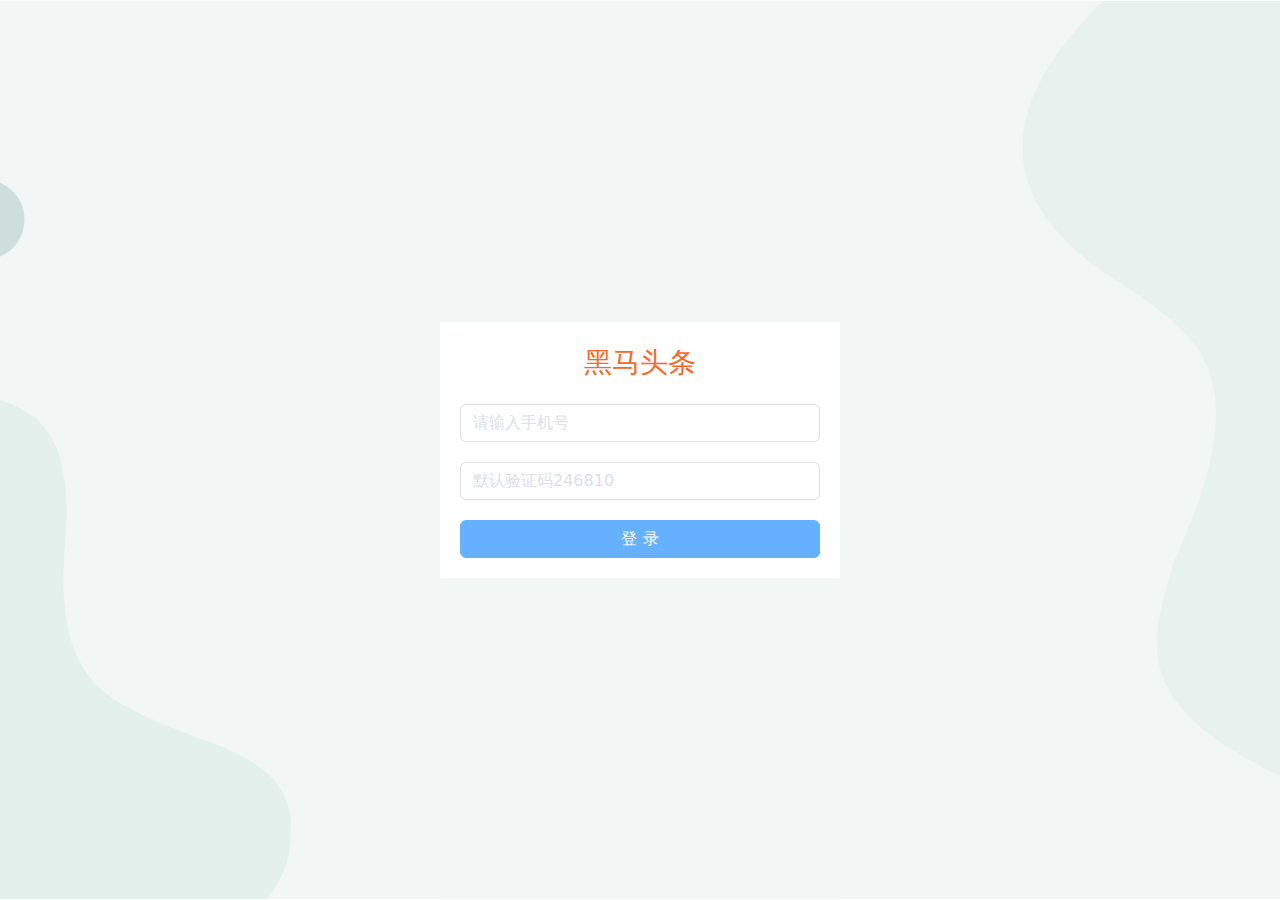
<file: page/content/index.html>
<!DOCTYPE html>
<html lang="en">
  <head>
    <meta charset="UTF-8" />
    <meta http-equiv="X-UA-Compatible" content="IE=edge" />
    <meta name="viewport" content="width=device-width, initial-scale=1.0" />
    <link
      rel="stylesheet"
      href="https://cdn.bootcdn.net/ajax/libs/twitter-bootstrap/5.2.3/css/bootstrap.min.css"
    />
    <link
      rel="stylesheet"
      href="https://at.alicdn.com/t/c/font_4001111_4jrdiaeyvuy.css?spm=a313x.7781069.1998910419.52&file=font_4001111_4jrdiaeyvuy.css"
    />
    <link
      rel="stylesheet"
      href="https://cdn.bootcdn.net/ajax/libs/bootstrap-icons/1.10.3/font/bootstrap-icons.min.css"
    />
    <link rel="stylesheet" href="./index.css" />
    <title>master分支</title>
  </head>

  <body>
    <div class="wrap">
      <!-- 侧边栏 -->
      <div class="aside">
        <h2>黑马头条</h2>
        <ul class="nav">
          <li>
            <a href="./index.html" class="active">
              <span class="iconfont icon-16"></span>
              <span>内容管理</span>
            </a>
          </li>
          <li>
            <a href="../publish/index.html">
              <span class="iconfont icon-fabu"></span>
              <span>发布文章</span>
            </a>
          </li>
        </ul>
      </div>
      <!-- 右侧区域 -->
      <div class="main">
        <!-- 顶部导航 -->
        <div class="top-nav">
          <div class="nav-item">
            <span class="nick-name">昵称</span>
            <span class="quit">退出</span>
          </div>
        </div>
        <!-- 内容区域 -->
        <div class="content">
          <!-- 筛选 -->
          <div class="card">
            <div class="title">
              <span>内容管理</span>
            </div>
            <div class="body">
              <form class="sel-form">
                <div>
                  <label class="form-label">状态:</label>
                  <div class="form-check">
                    <input
                      class="form-check-input"
                      type="radio"
                      name="status"
                      value=""
                      id="all"
                      checked
                    />
                    <label class="form-check-label" for="all"> 全部 </label>
                  </div>
                  <div class="form-check">
                    <input
                      class="form-check-input"
                      type="radio"
                      name="status"
                      value="1"
                      id="audit"
                    />
                    <label class="form-check-label" for="audit"> 待审核 </label>
                  </div>
                  <div class="form-check">
                    <input
                      class="form-check-input"
                      type="radio"
                      name="status"
                      value="2"
                      id="approved"
                    />
                    <label class="form-check-label" for="approved">
                      审核通过
                    </label>
                  </div>
                </div>
                <div>
                  <label class="form-label">频道:</label>
                  <select class="form-select" name="channel_id">
                    <option selected>请选择文章频道</option>
                    <option value="1">频道1</option>
                    <option value="2">频道2</option>
                    <option value="3">频道3</option>
                  </select>
                </div>
                <div>
                  <button type="button" class="btn btn-primary sel-btn">
                    筛选
                  </button>
                </div>
              </form>
            </div>
          </div>
          <!-- 内容列表 -->
          <div class="card">
            <table class="table table-striped table-hover">
              <thead>
                <tr>
                  <th>封面</th>
                  <th>标题</th>
                  <th>状态</th>
                  <th>发布时间</th>
                  <th>阅读数</th>
                  <th>评论数</th>
                  <th>点赞数</th>
                  <th>操作</th>
                </tr>
              </thead>
              <tbody class="align-middle art-list">
                <tr>
                  <td>
                    <img
                      src="https://img2.baidu.com/it/u=2640406343,1419332367&fm=253&fmt=auto&app=138&f=JPEG?w=708&h=500"
                      alt=""
                    />
                  </td>
                  <td>文章标题</td>
                  <td>
                    <span class="badge text-bg-success">审核通过</span>
                    <span class="badge text-bg-primary">待审核</span>
                  </td>
                  <td>
                    <span>2023-04-27 10:59:34</span>
                  </td>
                  <td>
                    <span>0</span>
                  </td>
                  <td>
                    <span>0</span>
                  </td>
                  <td>
                    <span>0</span>
                  </td>
                  <td>
                    <i class="bi bi-pencil-square edit"></i>
                    <i class="bi bi-trash3 del"></i>
                  </td>
                </tr>
              </tbody>
            </table>
            <!-- 分页 -->
            <nav>
              <ul class="pagination">
                <li class="page-item last">
                  <a class="page-link" href="javascript:;">
                    <span>&laquo;</span>
                  </a>
                </li>
                <li class="page-item page-now">第1页</li>
                <li class="page-item next">
                  <a class="page-link" href="javascript:;">
                    <span>&raquo;</span>
                  </a>
                </li>
                <li>
                  <span class="total-count page-now">共0条</span>
                </li>
              </ul>
            </nav>
          </div>
        </div>
      </div>
    </div>
    <script src="https://cdn.bootcdn.net/ajax/libs/axios/1.3.4/axios.min.js"></script>
    <script src="https://cdn.bootcdn.net/ajax/libs/twitter-bootstrap/5.2.3/js/bootstrap.min.js"></script>
    <script src="../../lib/form-serialize.js"></script>
    <script src="../../utils/request.js"></script>
    <script src="../../utils/auth.js"></script>
    <script src="./index.js"></script>
  </body>
</html>
</file>
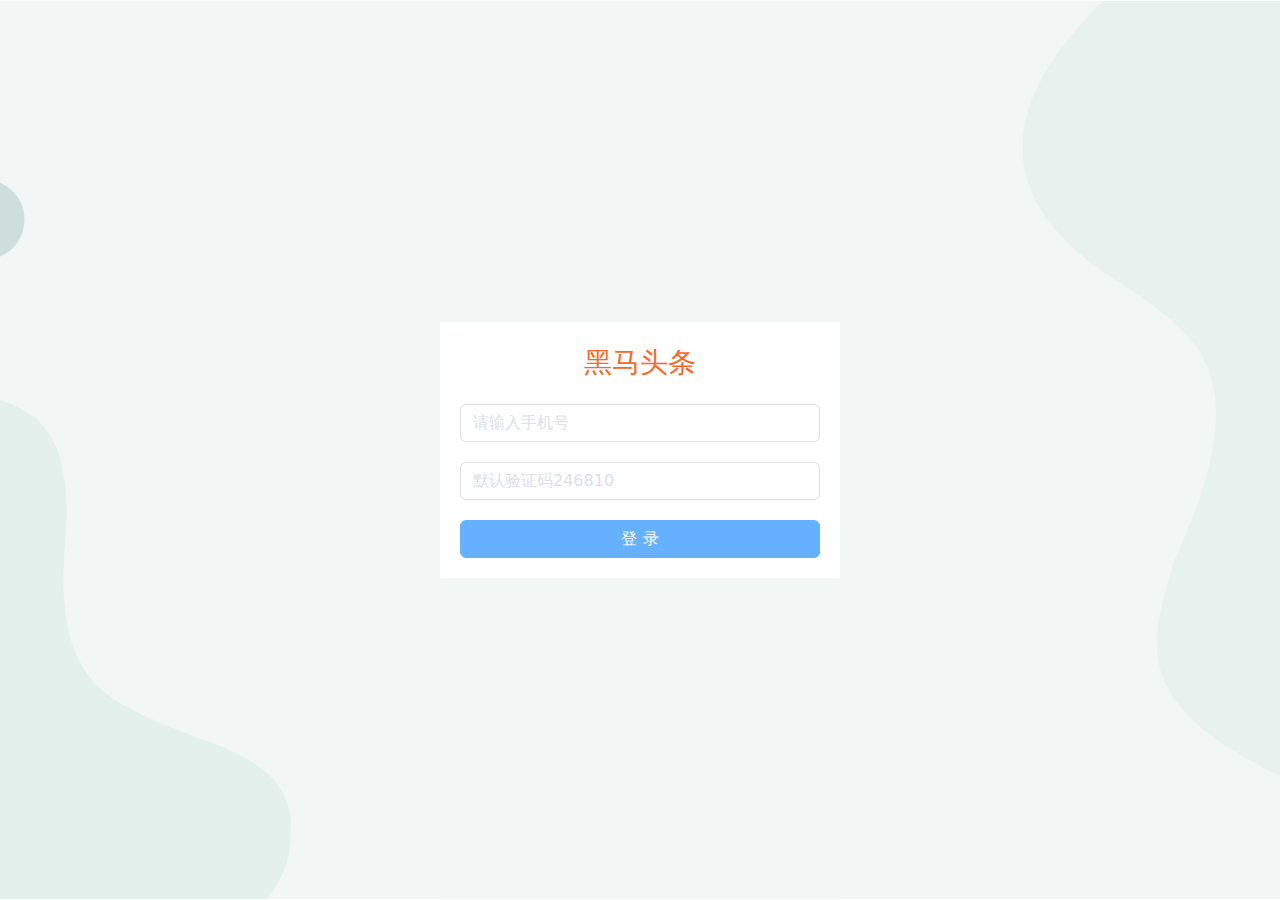
<file: page/login/index.html>
<!DOCTYPE html>
<html lang="en">
  <head>
    <meta charset="UTF-8" />
    <meta http-equiv="X-UA-Compatible" content="IE=edge" />
    <meta name="viewport" content="width=device-width, initial-scale=1.0" />
    <link
      rel="stylesheet"
      href="https://cdn.bootcdn.net/ajax/libs/twitter-bootstrap/5.2.3/css/bootstrap.min.css"
    />
    <link rel="stylesheet" href="./index.css" />
    <title>黑马头条-数据管理平台</title>
  </head>

  <body>
    <!-- 警告框 -->
    <div class="alert info-box">操作结果</div>
    <!-- 登录页面 -->
    <div class="login-wrap">
      <div class="title">黑马头条</div>
      <div>
        <form class="login-form">
          <div class="item">
            <input
              type="text"
              class="form-control"
              name="mobile"
              placeholder="请输入手机号"
              value=""
            />
          </div>
          <div class="item">
            <input
              type="text"
              class="form-control"
              name="code"
              placeholder="默认验证码246810"
              value=""
            />
          </div>
          <div class="item">
            <button type="button" class="btn btn-primary btn">登 录</button>
          </div>
        </form>
      </div>
    </div>
    <script src="https://cdn.bootcdn.net/ajax/libs/axios/1.3.4/axios.min.js"></script>
    <script src="https://cdn.bootcdn.net/ajax/libs/twitter-bootstrap/5.2.3/js/bootstrap.min.js"></script>
    <script src="../../lib/form-serialize.js"></script>
    <script src="../../utils/request.js"></script>
    <script src="../../utils/alert.js"></script>
    <script src="./index.js"></script>
  </body>
</html>
</file>
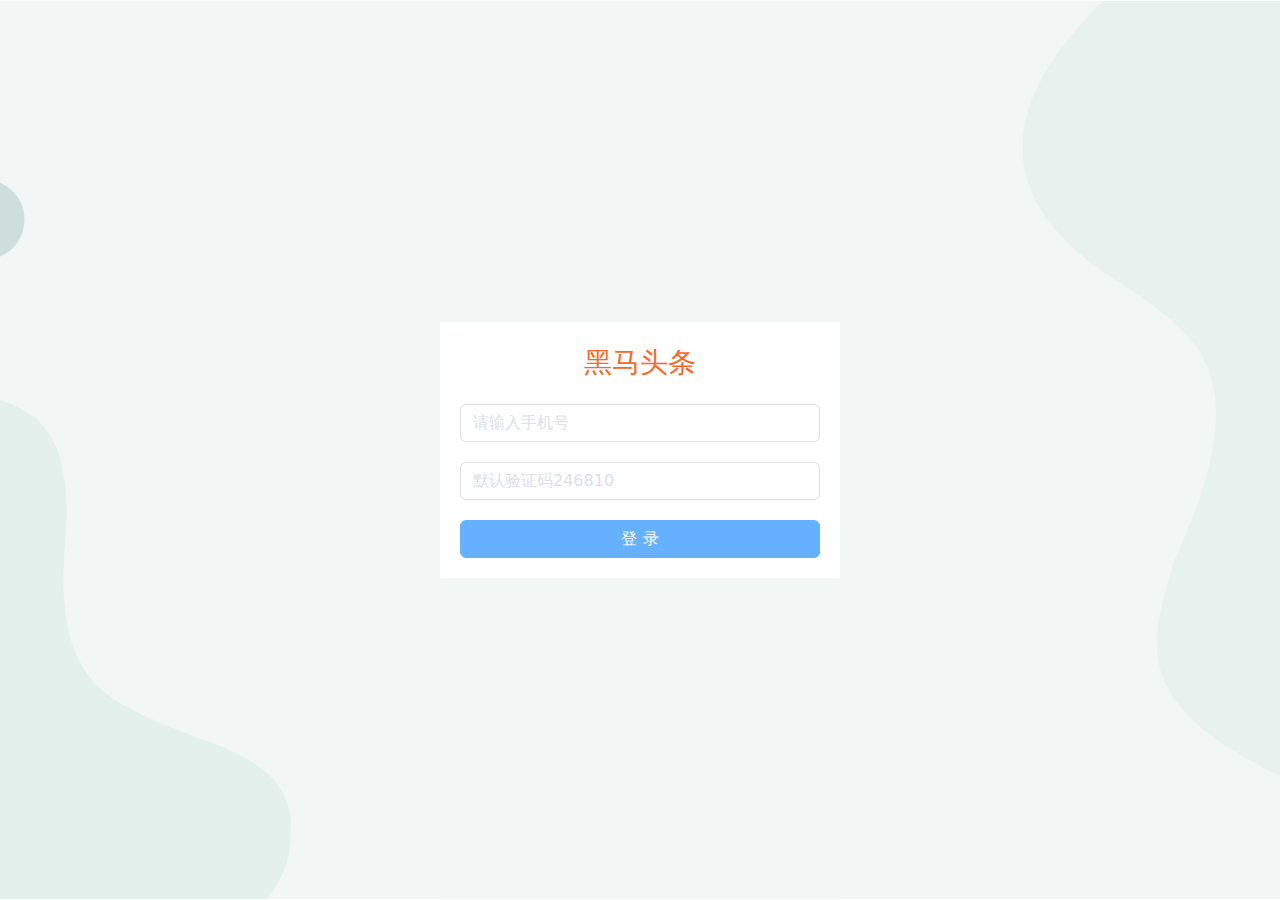
<file: page/publish/index.html>
<!DOCTYPE html>
<html lang="en">

<head>
  <meta charset="UTF-8">
  <meta http-equiv="X-UA-Compatible" content="IE=edge">
  <meta name="viewport" content="width=device-width, initial-scale=1.0">
  <link rel="stylesheet" href="https://cdn.bootcdn.net/ajax/libs/twitter-bootstrap/5.2.3/css/bootstrap.min.css">
  <link rel="stylesheet"
    href="https://at.alicdn.com/t/c/font_4001111_4jrdiaeyvuy.css?spm=a313x.7781069.1998910419.52&file=font_4001111_4jrdiaeyvuy.css">
  <link rel="stylesheet" href="https://cdn.bootcdn.net/ajax/libs/wangeditor5/5.1.23/css/style.min.css">
  <link rel="stylesheet" href="./index.css">
  <title>发布文章</title>
</head>

<body>
  <div class="alert info-box">
    操作结果
  </div>
  <div class="wrap">
    <!-- 侧边栏 -->
    <div class="aside">
      <h2>黑马头条</h2>
      <ul class="nav">
        <li>
          <a href="../content/index.html">
            <span class="iconfont icon-16"></span>
            <span>内容管理</span>
          </a>
        </li>
        <li>
          <a href="./index.html" class="active">
            <span class="iconfont icon-fabu"></span>
            <span>发布文章</span>
          </a>
        </li>
      </ul>
    </div>
    <!-- 右侧区域 -->
    <div class="main">
      <!-- 顶部导航 -->
      <div class="top-nav">
        <div class="nav-item">
          <span class="nick-name">昵称</span>
          <span class="quit">退出</span>
        </div>
      </div>
      <!-- 内容区域 -->
      <div class="content">
        <!-- 发布文章 -->
        <div class="card">
          <div class="title">
            <span>发布文章</span>
          </div>
          <div class="body">
            <form class="art-form">
              <input type="text" name="id" hidden>
              <div>
                <label for="title" class="form-label">标题：</label>
                <input type="text" class="form-control" id="title" name="title">
              </div>
              <div>
                <label for="channel_id" class="form-label">频道：</label>
                <select class="form-select" id="channel_id" name="channel_id">
                  <option value="" selected>请选择文章频道</option>
                  <option value="1">频道1</option>
                  <option value="2">频道2</option>
                  <option value="3">频道3</option>
                </select>
              </div>
              <div class="cover">
                <label for="img">封面：</label>
                <label for="img" class="place">+</label>
                <input class="img-file" type="file" name="img" id="img" hidden>
                <img class="rounded">
              </div>
              <div>
                <label for="">内容：</label>
                <!-- 富文本编辑器位置 -->
                <div id="editor—wrapper">
                  <div id="toolbar-container"><!-- 工具栏 --></div>
                  <div id="editor-container"><!-- 编辑器 --></div>
                </div>
                <!-- 记录富文本内容-用于表单收集 -->
                <textarea name="content" class="publish-content" hidden></textarea>
              </div>
              <div>
                <button type="button" class="btn btn-primary send">发布</button>
              </div>
            </form>
          </div>
        </div>
      </div>
    </div>
  </div>
  <script src="https://cdn.bootcdn.net/ajax/libs/axios/1.3.4/axios.min.js"></script>
  <script src="https://cdn.bootcdn.net/ajax/libs/twitter-bootstrap/5.2.3/js/bootstrap.min.js"></script>
  <script src="../../lib/form-serialize.js"></script>
  <script src="https://cdn.bootcdn.net/ajax/libs/wangeditor5/5.1.23/index.min.js"></script>
  <script src="../../utils/request.js"></script>
  <script src="../../utils/editor.js"></script>
  <script src="../../utils/auth.js"></script>
  <script src="../../utils/alert.js"></script>
  <script src="./index.js"></script>
</body>

</html>
</file>
<file: page/content/index.css>
html, body{
  height: 100%;
}
.wrap{
  min-height: 100%;
  display: flex;
}

/* 侧边栏 */
.aside {
  width: 200px;
  background-color: #023;
  padding-top: 40px;
}
.aside h2 {
  text-align: center;
  color: #fc6627;
}

/* 侧边栏导航 */
.nav{
  padding-left: 20px;
}
.nav li {
  width: 100%;
  height: 60px;
  line-height: 60px;
  color: white;
  cursor: pointer;
  list-style: none;
}
.nav li a{
  color: white;
  text-decoration: none;
}
.nav li a.active{
  color: #409eff !important;
}

/* 内容区域 */
.main{
  height: 100%;
  flex: 1;
}
.top-nav{
  height: 60px;
  border-bottom: 1px solid #ddd;
  display: flex;
  justify-content: flex-end;
  align-items: center;
  padding-right: 40px;
}
.nav-item span{
  cursor: pointer;
}
.nav-item span:last-of-type{
  margin-left: 20px;
}

/* 卡片容器布局 */
.content{
  padding: 30px;
}
.card{
  box-shadow: 0 2px 12px 0 rgb(0 0 0 / 10%);
  border: 1px solid #ebeef5;
  padding: 20px;
}
.card:nth-child(n + 2){
  margin-top: 30px;
}
.card .title{
  height: 50px;
  display: flex;
  align-items: center;
  border-bottom: 1px solid #ebeef5;
  
}

/* 表单部分 */
.form-check, .form-select{
  display: inline-block;
  margin-left: 10px;
}
.form-select{
  width: auto;
}
.body form>div {
  margin-top: 20px;
}

/* 表格列表部分 */
.table img {
  width: 100px;
  height: 100px;
}
.table .bi{
  cursor: pointer;
}

/* 分页 */
.page-now{
  line-height: 40px;
  padding: 0 20px;
}
</file>
<file: page/login/index.css>
html,
body {
  height: 100%;
  background: url("./assets/login-bg.png") no-repeat center/cover;
  display: flex;
  align-items: center;
  justify-content: center;
}
/* 提示框 */
.alert {
  width: 400px;
  position: fixed;
  top: 50px;
  left: 50%;
  transform: translateX(-50%);
  display: none;
}
.show {
  display: block !important;
}

/* 登录 */
.login-wrap {
  width: 400px;
  padding: 20px;
  background-color: #fff;
}
.login-wrap .title {
  font-size: 28px;
  text-align: center;
  color: #fc6627;
}
.login-wrap .login-form {
  margin-top: 20px;
}
input::-webkit-input-placeholder {
  color: #dcdfe6 !important;
}
.login-form .btn {
  width: 100%;
  background-color: #66b1ff;
  border: 1px solid #66b1ff;
}
.login-form .item:nth-child(n + 1) {
  margin-top: 20px;
}
</file>
<file: page/publish/index.css>
html, body{
  height: 100%;
}

.wrap{
  min-height: 100%;
  display: flex;
}

/* 提示框 */
.alert{
  width: 400px;
  position: fixed;
  top: 50px;
  left: 50%;
  transform: translateX(-50%);
  display: none;
  z-index: 10000;
}
.show{
  display: block;
}

/* 侧边栏 */
.aside {
  width: 200px;
  background-color: #023;
  padding-top: 40px;
}
.aside h2 {
  text-align: center;
  color: #fc6627;
}

/* 侧边栏导航 */
.nav{
  padding-left: 20px;
}
.nav li {
  width: 100%;
  height: 60px;
  line-height: 60px;
  color: white;
  cursor: pointer;
  list-style: none;
}
.nav li a{
  color: white;
  text-decoration: none;
}
.nav li a.active{
  color: #409eff !important;
}

/* 右侧区域 */
.main{
  flex: 1;
}
.top-nav{
  height: 60px;
  border-bottom: 1px solid #ddd;
  display: flex;
  justify-content: flex-end;
  align-items: center;
  padding-right: 40px;
}
.nav-item span{
  cursor: pointer;
}
.nav-item span:last-of-type{
  margin-left: 20px;
}

/* 卡片容器布局 */
.content{
  padding: 30px;
}
.card{
  box-shadow: 0 2px 12px 0 rgb(0 0 0 / 10%);
  border: 1px solid #ebeef5;
  padding: 20px;
}
.card .title{
  height: 50px;
  display: flex;
  align-items: center;
  border-bottom: 1px solid #ebeef5;
}

/* 表单 */
.body form>div{
  margin-top: 20px;
}
.body form input, .body form select{
  width: auto;
  display: inline-block;
}

/* 封面 */
.cover .place{
  width: 200px;
  height: 200px;
  text-align: center;
  font-size: 40px;
  line-height: 200px;
  border: 1px solid #ddd;
  color: #aaa;
  cursor: pointer;
  display: inline-block;
  vertical-align: top;
}
.cover img{
  width: 200px;
  height: 200px;
}
.cover .rounded{
  display: none;
}
.cover .show{
  display: inline-block;
}
.cover .hide{
  display: none;
}

/* 富文本编辑器 */
#editor—wrapper {
  border: 1px solid #ccc;
  z-index: 100; /* 按需定义 */
}
#toolbar-container { border-bottom: 1px solid #ccc; }
#editor-container { height: 500px; }
</file>
